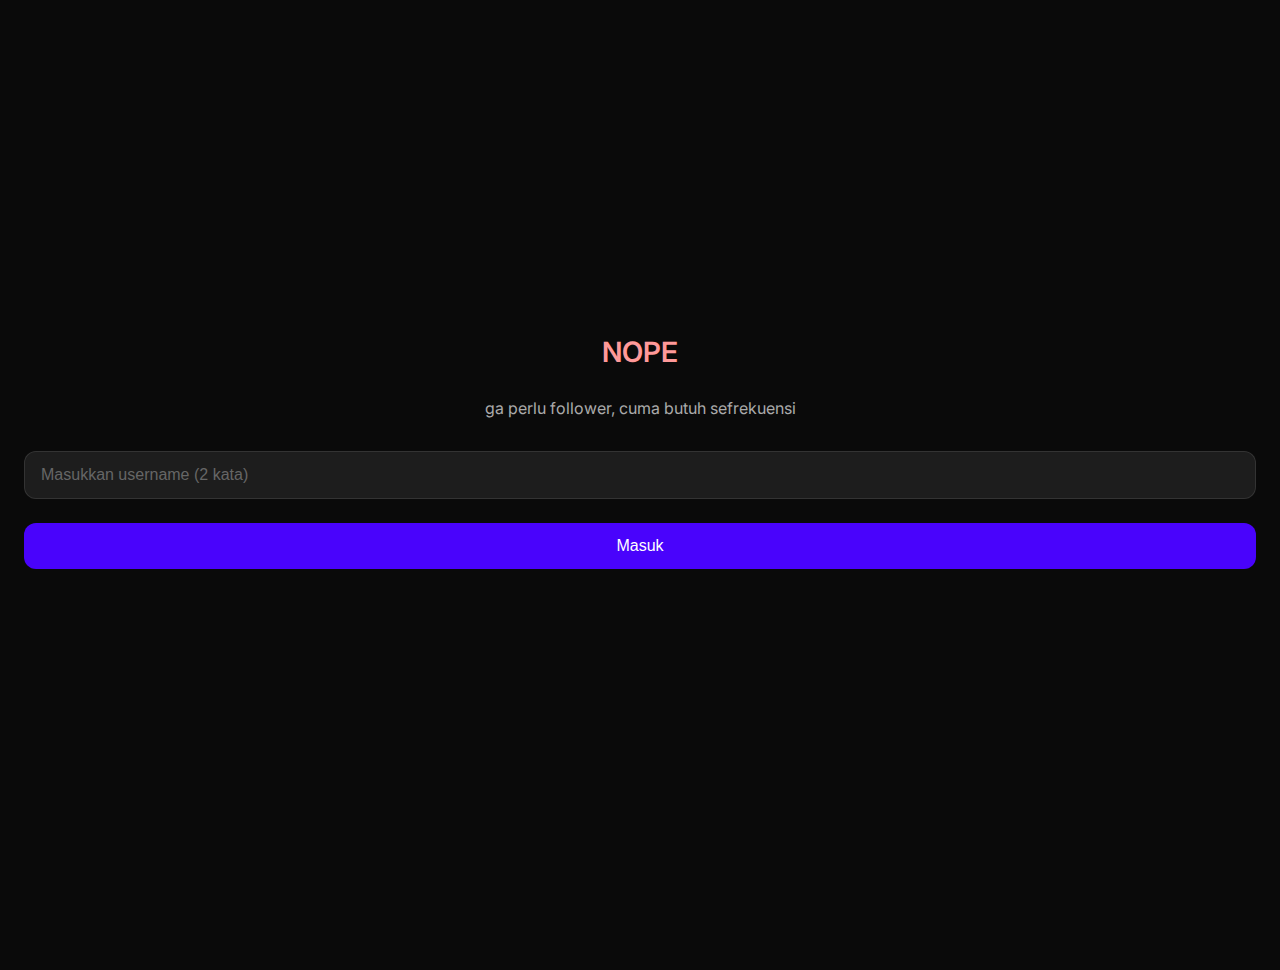
<file: index.html>
<!DOCTYPE html>
<html lang="id">
<head>
  <meta charset="UTF-8" />
  <meta name="viewport" content="width=device-width, initial-scale=1.0" />
  <title>NOPE</title>
  <link rel="preconnect" href="https://fonts.googleapis.com" />
  <link rel="preconnect" href="https://fonts.gstatic.com" crossorigin />
  <link href="https://fonts.googleapis.com/css2?family=Inter:wght@300;400;500;600&display=swap" rel="stylesheet" />
  <style>
    :root {
      --black: #000000;
      --white: #ffffff;
      --accent: #4903fc;
      --logo: #ff9999;
      --deep-black: #0a0a0a;
      --bg: var(--deep-black);
    }

    * {
      margin: 0;
      padding: 0;
      box-sizing: border-box;
    }

    body {
      background-color: var(--bg);
      color: var(--white);
      font-family: 'Inter', sans-serif;
      font-size: 16px;
      line-height: 1.5;
      overflow-x: hidden;
      min-height: 100vh;
      padding-bottom: 70px;
    }

    .container {
      max-width: 500px;
      margin: 0 auto;
      padding: 0 16px;
    }

    /* ———— LOGIN ———— */
    #login-screen {
      display: flex;
      flex-direction: column;
      justify-content: center;
      align-items: center;
      min-height: 100vh;
      padding: 0 24px;
      text-align: center;
    }

    .logo {
      font-size: 28px;
      font-weight: 600;
      color: var(--logo);
      margin-bottom: 24px;
    }

    .tagline {
      font-size: 16px;
      color: #aaa;
      margin-bottom: 32px;
      line-height: 1.4;
    }

    input {
      width: 100%;
      background: rgba(255,255,255,0.08);
      border: 1px solid rgba(255,255,255,0.1);
      border-radius: 12px;
      padding: 14px 16px;
      color: var(--white);
      font-size: 16px;
      outline: none;
      margin-bottom: 24px;
    }

    input::placeholder {
      color: #666;
    }

    input:focus {
      border-color: var(--accent);
    }

    button {
      width: 100%;
      background: var(--accent);
      color: var(--white);
      border: none;
      border-radius: 12px;
      padding: 14px;
      font-size: 16px;
      font-weight: 500;
      cursor: pointer;
      transition: opacity 0.2s;
    }

    button:hover {
      opacity: 0.9;
    }

    /* ———— DASHBOARD ———— */
    #dashboard {
      display: none;
    }

    .header {
      padding: 16px 0;
      display: flex;
      align-items: center;
      gap: 12px;
    }

    .logo-small {
      font-size: 20px;
      font-weight: 600;
      color: var(--logo);
    }

    .greeting {
      font-size: 16px;
      font-weight: 500;
      color: var(--white);
      margin-left: auto;
    }

    .rant-input {
      width: 100%;
      background: rgba(255,255,255,0.08);
      border: 1px solid rgba(255,255,255,0.1);
      border-radius: 16px;
      padding: 16px;
      color: var(--white);
      font-size: 15px;
      resize: none;
      outline: none;
      height: 60px;
      margin: 16px 0 24px;
    }

    .rant-input::placeholder {
      color: #666;
    }

    .rant-input:focus {
      border-color: var(--accent);
    }

    .feed {
      padding: 8px 0;
    }

    .rant {
      background: rgba(255,255,255,0.04);
      border-radius: 16px;
      padding: 16px;
      margin-bottom: 16px;
      font-size: 15px;
      line-height: 1.5;
    }

    .bottom-nav {
      position: fixed;
      bottom: 0;
      left: 0;
      right: 0;
      background: var(--deep-black);
      border-top: 1px solid rgba(255,255,255,0.05);
      display: flex;
      justify-content: space-around;
      padding: 12px 0;
    }

    .nav-item {
      color: #777;
      font-size: 12px;
      text-align: center;
      width: 25%;
    }

    .nav-item.active {
      color: var(--accent);
    }
  </style>
</head>
<body>
  <!-- LOGIN -->
  <div id="login-screen">
    <div class="logo">NOPE</div>
    <div class="tagline">ga perlu follower, cuma butuh sefrekuensi</div>
    <input type="text" id="username-input" placeholder="Masukkan username (2 kata)" maxlength="30" />
    <button id="login-btn">Masuk</button>
  </div>

  <!-- DASHBOARD -->
  <div id="dashboard" class="container">
    <div class="header">
      <div class="logo-small">NOPE</div>
      <div class="greeting">Hello @<span id="display-username"></span></div>
    </div>

    <textarea class="rant-input" placeholder="Perasaanmu dalam 300 huruf" maxlength="300"></textarea>

    <div class="feed" id="feed">
      <!-- Dummy rants -->
      <div class="rant">kadang pengen ilang aja gitu, gak perlu alasan</div>
      <div class="rant">ngobrol sama diri sendiri ternyata paling nyaman</div>
      <div class="rant">capek jadi versi yang disukai orang</div>
      <div class="rant">aku kangen masa kecil yang gapapa gabut</div>
      <div class="rant">hari ini aku bertahan. itu aja dulu.</div>
      <div class="rant">ga semua hal harus dijelasin, kan?</div>
      <div class="rant">ada yang ngerasa hidup cuma jadi to-do list?</div>
      <div class="rant">kadang ‘baik-baik aja’ itu cara buat ga nangis di depan orang</div>
      <div class="rant">aku pengen dipeluk, tapi malu minta</div>
      <div class="rant">ngerasa kosong, tapi tetep senyum di grup WA</div>
      <div class="rant">bukan sedih, cuma… lelah jadi manusia</div>
      <div class="rant">aku sayang kamu, tapi aku lagi ga kuat</div>
    </div>

    <div class="bottom-nav">
      <div class="nav-item active">Jejak</div>
      <div class="nav-item">Jalan</div>
      <div class="nav-item">Dunia</div>
      <div class="nav-item">Jelajah</div>
    </div>
  </div>

  <script>
    // ———— SESSION HANDLING (PERBAIKAN UTAMA) ————
    function saveSession(username) {
      const session = {
        username: username.trim(),
        token: 'fcascghasc', // dummy token, bisa diganti nanti
        timestamp: Date.now()
      };
      localStorage.setItem('userSession', JSON.stringify(session));
    }

    function getSession() {
      const raw = localStorage.getItem('userSession');
      if (!raw) return null;
      try {
        const parsed = JSON.parse(raw);
        // Pastikan ini objek dan punya username
        if (parsed && typeof parsed === 'object' && parsed.username) {
          return parsed;
        } else {
          throw new Error('Invalid session structure');
        }
      } catch (e) {
        console.warn('⚠️ Session corrupt, clearing...', e);
        localStorage.removeItem('userSession');
        return null;
      }
    }

    function clearSession() {
      localStorage.removeItem('userSession');
    }

    // ———— LOGIN LOGIC ————
    document.getElementById('login-btn').addEventListener('click', () => {
      const input = document.getElementById('username-input');
      let username = input.value.trim();

      if (!username) {
        alert('Masukkan username dulu, sayang ❤️');
        return;
      }

      const words = username.split(/\s+/);
      if (words.length !== 2) {
        alert('Username harus dua kata, ya!\nContoh: bintang jatuh');
        return;
      }

      // Simpan session yang VALID (JSON)
      saveSession(username);
      showDashboard(username);
    });

    function showDashboard(username) {
      document.getElementById('display-username').textContent = username;
      document.getElementById('login-screen').style.display = 'none';
      document.getElementById('dashboard').style.display = 'block';
    }

    // ———— ON LOAD ————
    window.addEventListener('DOMContentLoaded', () => {
      const session = getSession();
      if (session && session.username) {
        showDashboard(session.username);
      }
    });
  </script>
</body>
</html>
</file>
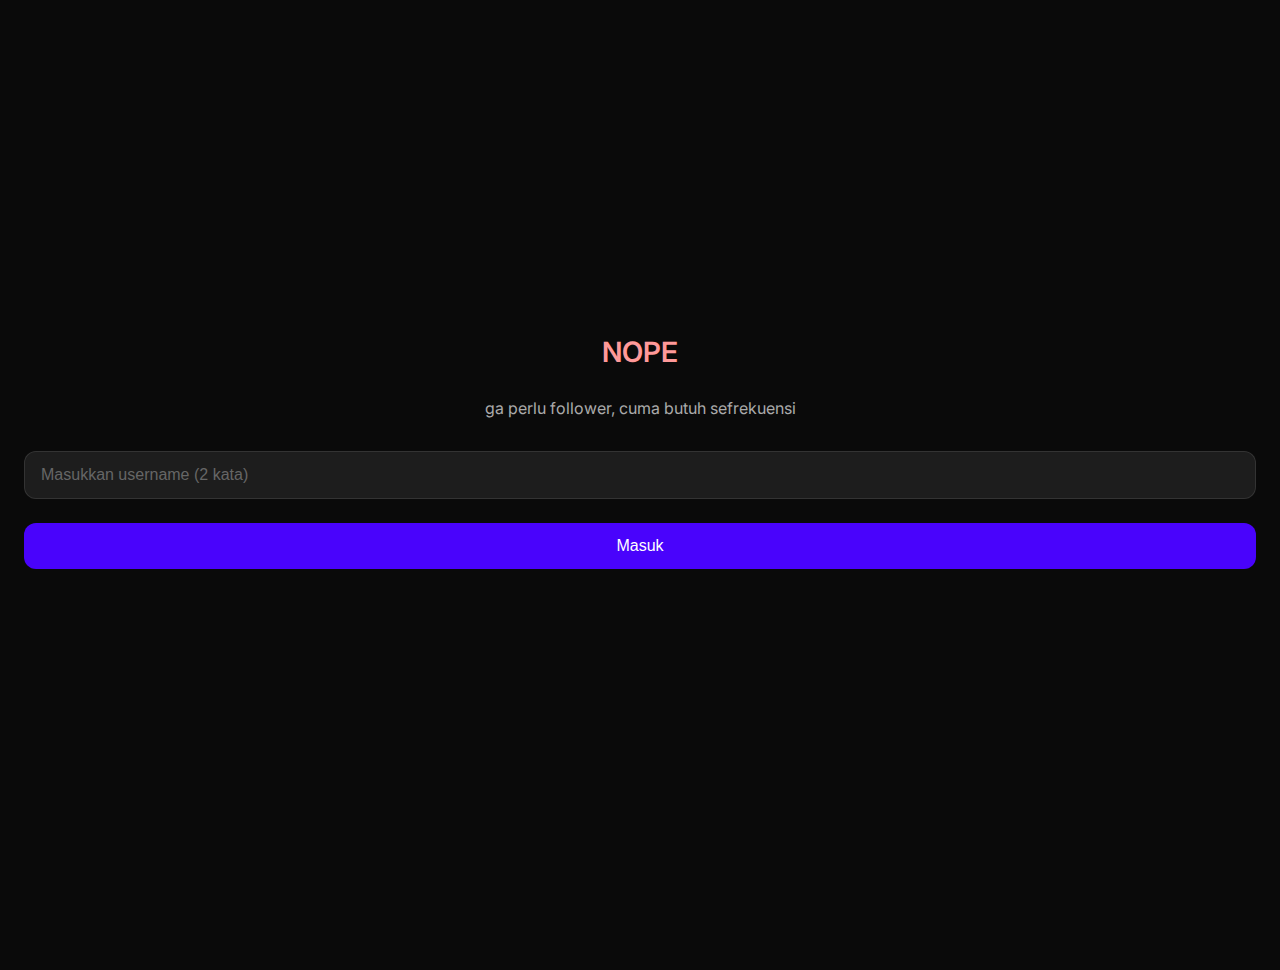
<file: kenali.html>
<!DOCTYPE html>
<html lang="id">
<head>
    <meta charset="UTF-8">
    <meta name="viewport" content="width=device-width, initial-scale=1.0">
    <title>Kenali - NOPE</title>
    <style>
        body {
            background: #000;
            color: #fff;
            font-family: sans-serif;
            padding: 20px;
            text-align: center;
        }
        .nope-header {
            margin: 40px 0;
        }
        .nope-username {
            font-size: 2rem;
            color: #FF6B8B;
            margin: 20px 0;
        }
        .nope-back {
            position: fixed;
            top: 20px;
            left: 20px;
        }
        .nope-back a {
            color: #FF6B8B;
            text-decoration: none;
        }
    </style>
</head>
<body>
    <div class="nope-back">
        <a href="/dunia.html">← Kembali</a>
    </div>
    
    <div class="nope-header">
        <h1>NOPE</h1>
        <div class="nope-username" id="usernameDisplay"></div>
        <p>Ini adalah profil NOPE-mu</p>
    </div>
    
    <div>
        <p>Data tersimpan di browser-mu sendiri.</p>
        <p>Tidak ada server, tidak ada database.</p>
    </div>

    <script>
        document.addEventListener('DOMContentLoaded', function() {
            const username = sessionStorage.getItem('nope_username');
            if (!username) {
                window.location.href = '/';
                return;
            }
            
            document.getElementById('usernameDisplay').textContent = `@${username}`;
        });
    </script>
</body>
</html>
</file>
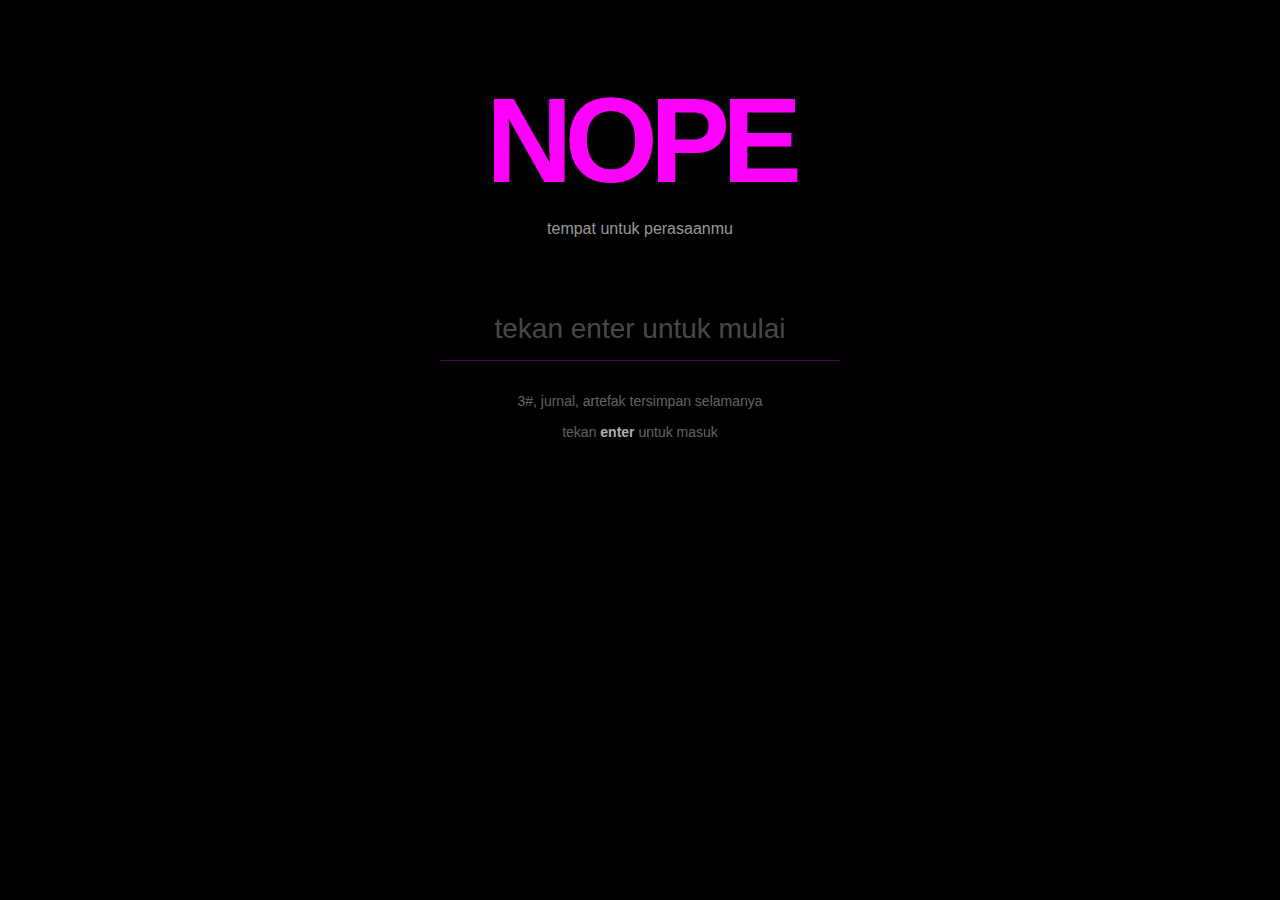
<file: login.html>
<!DOCTYPE html>
<html lang="id">
<head>
    <meta charset="UTF-8">
    <meta name="viewport" content="width=device-width, initial-scale=1.0">
    <title>NOPE</title>
    
    <!-- PWA Manifest -->
    <link rel="manifest" href="manifest.json">
    <meta name="theme-color" content="#000000">
    
    <style>
        /* ===== RESET & BASE ===== */
        * {
            margin: 0;
            padding: 0;
            box-sizing: border-box;
        }
        
        body {
            background: #000;
            color: #fff;
            font-family: -apple-system, BlinkMacSystemFont, sans-serif;
            min-height: 100vh;
            overflow-x: hidden;
            -webkit-font-smoothing: antialiased;
        }
        
        /* ===== PAGES ===== */
        .page {
            display: none;
            min-height: 100vh;
            padding: 40px 20px;
            animation: fadeIn 0.3s ease;
        }
        
        .page.active {
            display: block;
        }
        
        @keyframes fadeIn {
            from { opacity: 0; }
            to { opacity: 1; }
        }
        
        /* ===== LOGO NOPE ===== */
        .logo {
            font-size: 120px;
            font-weight: 900;
            text-align: center;
            color: #ff00ff;
            margin: 40px 0 20px 0;
            line-height: 1;
            letter-spacing: -8px;
        }
        
        /* ===== SUBTITLE ===== */
        .subtitle {
            text-align: center;
            color: rgba(255, 255, 255, 0.6);
            font-size: 16px;
            margin-bottom: 60px;
            font-weight: 300;
        }
        
        /* ===== INPUT STYLE (BOXLESS) ===== */
        .nope-input {
            width: 100%;
            max-width: 400px;
            margin: 0 auto 30px auto;
            display: block;
            background: transparent;
            border: none;
            border-bottom: 1px solid rgba(255, 255, 255, 0.1);
            color: white;
            font-size: 28px;
            text-align: center;
            padding: 15px 0;
            outline: none;
            font-weight: 300;
            transition: all 0.3s;
        }
        
        .nope-input:focus {
            border-bottom-color: #ff00ff;
        }
        
        .nope-input::placeholder {
            color: rgba(255, 255, 255, 0.3);
        }
        
        /* ===== USER STATUS ===== */
        .user-status {
            text-align: center;
            margin: 20px auto 40px auto;
            max-width: 400px;
            padding: 15px;
            border-radius: 0;
            font-size: 15px;
            line-height: 1.5;
            background: rgba(255, 0, 255, 0.05);
            color: rgba(255, 255, 255, 0.7);
            display: none;
        }
        
        .user-status.show {
            display: block;
            animation: slideUp 0.3s ease;
        }
        
        @keyframes slideUp {
            from {
                opacity: 0;
                transform: translateY(10px);
            }
            to {
                opacity: 1;
                transform: translateY(0);
            }
        }
        
        /* ===== HINT TEXT ===== */
        .hint {
            text-align: center;
            color: rgba(255, 255, 255, 0.4);
            font-size: 14px;
            margin: 10px auto;
            max-width: 400px;
            line-height: 1.5;
        }
        
        .hint strong {
            color: rgba(255, 255, 255, 0.7);
        }
        
        /* ===== INSTRUCTIONS ===== */
        .instructions {
            text-align: center;
            max-width: 500px;
            margin: 40px auto;
            color: rgba(255, 255, 255, 0.6);
            line-height: 1.6;
        }
        
        /* ===== ZONA SELECTION (BOXLESS) ===== */
        .zona-list {
            display: flex;
            flex-direction: column;
            gap: 15px;
            max-width: 400px;
            margin: 30px auto;
        }
        
        .zona-item {
            padding: 20px;
            text-align: center;
            cursor: pointer;
            transition: all 0.3s;
            color: rgba(255, 255, 255, 0.6);
            border-bottom: 1px solid rgba(255, 255, 255, 0.05);
            position: relative;
        }
        
        .zona-item:hover {
            color: white;
            background: rgba(255, 0, 255, 0.03);
        }
        
        .zona-item.selected {
            color: #ff00ff;
        }
        
        .zona-item.selected::after {
            content: "✓";
            position: absolute;
            right: 20px;
            color: #ff00ff;
        }
        
        .zona-name {
            font-size: 20px;
            font-weight: 500;
            margin-bottom: 5px;
        }
        
        .zona-desc {
            font-size: 14px;
            color: rgba(255, 255, 255, 0.4);
        }
        
        /* ===== HASHTAG SELECTION (BOXLESS) ===== */
        .hashtag-grid {
            display: flex;
            flex-wrap: wrap;
            justify-content: center;
            gap: 10px;
            max-width: 600px;
            margin: 30px auto;
        }
        
        .hashtag-item {
            padding: 12px 20px;
            cursor: pointer;
            transition: all 0.3s;
            color: rgba(255, 255, 255, 0.5);
            font-size: 15px;
            border-radius: 20px;
            background: rgba(255, 255, 255, 0.02);
        }
        
        .hashtag-item:hover {
            color: white;
            background: rgba(255, 0, 255, 0.1);
        }
        
        .hashtag-item.selected {
            color: #ff00ff;
            background: rgba(255, 0, 255, 0.15);
        }
        
        /* ===== COUNTER (BOXLESS) ===== */
        .counter {
            position: fixed;
            bottom: 30px;
            right: 30px;
            color: rgba(255, 255, 255, 0.3);
            font-size: 14px;
            text-align: right;
        }
        
        .counter .number {
            color: #ff00ff;
            font-size: 18px;
            font-weight: 500;
        }
        
        /* ===== SUBMIT BUTTON (BOXLESS) ===== */
        .submit-area {
            text-align: center;
            margin: 60px auto 40px auto;
            max-width: 400px;
        }
        
        .enter-hint {
            color: rgba(255, 255, 255, 0.3);
            font-size: 14px;
            margin-top: 15px;
        }
        
        /* ===== WELCOME TEXT ===== */
        .welcome-text {
            text-align: center;
            font-size: 24px;
            margin: 40px auto;
            color: rgba(255, 255, 255, 0.8);
            max-width: 500px;
            line-height: 1.4;
        }
        
        .username-display {
            color: #ff00ff;
            font-weight: 500;
        }
        
        /* ===== BACK LINK ===== */
        .back-link {
            text-align: center;
            margin-top: 40px;
        }
        
        .back-link a {
            color: rgba(255, 255, 255, 0.4);
            text-decoration: none;
            font-size: 14px;
            transition: color 0.3s;
        }
        
        .back-link a:hover {
            color: rgba(255, 255, 255, 0.7);
        }
        
        /* ===== DUNIA CONTENT ===== */
        .user-stats {
            text-align: center;
            color: rgba(255, 255, 255, 0.5);
            margin: 20px auto 40px auto;
            max-width: 500px;
        }
        
        .user-stats span {
            color: #ff00ff;
        }
        
        /* ===== ANIMATIONS ===== */
        .pulse {
            animation: pulse 2s infinite;
        }
        
        @keyframes pulse {
            0% { opacity: 0.6; }
            50% { opacity: 1; }
            100% { opacity: 0.6; }
        }
        
        /* ===== RESPONSIVE ===== */
        @media (max-width: 600px) {
            .logo {
                font-size: 80px;
                letter-spacing: -5px;
            }
            
            .nope-input {
                font-size: 24px;
                max-width: 300px;
            }
            
            .zona-list {
                max-width: 300px;
            }
            
            .hashtag-grid {
                max-width: 320px;
            }
        }
    </style>
</head>
<body>
    <!-- HOME PAGE -->
    <div id="home" class="page active">
        <div class="logo">NOPE</div>
        
        <div class="subtitle">
            tempat untuk perasaanmu
        </div>
        
        <input type="text" 
               class="nope-input" 
               placeholder="tekan enter untuk mulai"
               readonly
               style="border-bottom-color: rgba(255, 0, 255, 0.3);">
        
        <div class="hint">
            3#, jurnal, artefak tersimpan selamanya
        </div>
        
        <div class="hint pulse">
            tekan <strong>enter</strong> untuk masuk
        </div>
    </div>
    
    <!-- LOGIN PAGE -->
    <div id="login" class="page">
        <div class="logo">NOPE</div>
        
        <input type="text" 
               class="nope-input" 
               id="usernameInput"
               placeholder="nama_kamu"
               autocomplete="off"
               autocapitalize="none"
               spellcheck="false">
        
        <div class="user-status" id="userStatus"></div>
        
        <div class="hint">
            gunakan huruf, angka, underscore<br>
            minimal 3 karakter
        </div>
        
        <div class="hint">
            tekan <strong>enter</strong> untuk masuk
        </div>
        
        <div class="back-link">
            <a href="#" onclick="showPage('home')">← kembali</a>
        </div>
    </div>
    
    <!-- ONBOARDING PAGE -->
    <div id="onboarding" class="page">
        <div class="logo">NOPE</div>
        
        <div class="welcome-text">
            halo <span class="username-display" id="currentUser">...</span><br>
            pilih zona dan hashtag mu
        </div>
        
        <div class="instructions">
            pilih <strong>1 zona</strong> yang paling sesuai denganmu
        </div>
        
        <div class="zona-list" id="zonaList">
            <!-- Zona items will be added by JavaScript -->
        </div>
        
        <div class="instructions">
            pilih <strong>5#</strong> yang paling relate dengan perasaanmu
        </div>
        
        <div class="hashtag-grid" id="hashtagGrid">
            <!-- Hashtag items will be added by JavaScript -->
        </div>
        
        <div class="counter">
            <div>zona: <span class="number" id="zonaCount">0</span>/1</div>
            <div>#: <span class="number" id="hashtagCount">0</span>/5</div>
        </div>
        
        <div class="submit-area">
            <div class="enter-hint" id="submitHint">
                pilih zona dan 5# untuk melanjutkan
            </div>
        </div>
        
        <div class="back-link">
            <a href="#" onclick="showPage('login')">← ganti username</a>
        </div>
    </div>
    
    <!-- DUNIA PAGE -->
    <div id="dunia" class="page">
        <div class="logo">NOPE</div>
        
        <div class="welcome-text" id="welcomeText">
            selamat datang
        </div>
        
        <div class="user-stats" id="userStats">
            <!-- Stats will be filled by JavaScript -->
        </div>
        
        <div class="instructions">
            kamu telah masuk ke dunia NOPE
        </div>
        
        <div class="submit-area">
            <div class="enter-hint">
                terima kasih telah bergabung
            </div>
        </div>
        
        <div class="back-link">
            <a href="#" onclick="logout()">← keluar</a>
        </div>
    </div>

    <script>
        // ===== STATE =====
        let currentUser = null;
        let selectedZona = null;
        let selectedHashtags = [];
        
        // ===== DATA =====
        const zonas = [
            {
                id: 'popculture',
                name: 'PopCulture',
                desc: 'film, musik, meme, tren viral'
            },
            {
                id: 'personalpain',
                name: 'PersonalPain', 
                desc: 'kecemasan, trauma, healing, self-care'
            },
            {
                id: 'socialsickness',
                name: 'SocialSickness',
                desc: 'toxic relationship, FOMO, loneliness'
            },
            {
                id: 'movement',
                name: 'Movement',
                desc: 'aktivisme, perubahan, gerakan sosial'
            }
        ];
        
        const hashtags = [
            '#depresi', '#anxiety', '#overthinking',
            '#selflove', '#burnout', '#lonely',
            '#mentalhealth', '#healing', '#trauma',
            '#fomo', '#toxic', '#pressure',
            '#sadboy', '#sadgirl', '#escape',
            '#arttherapy', '#music', '#writing',
            '#socialmedia', '#digitaldetox', '#mindfulness',
            '#growth', '#change', '#hope'
        ];
        
        // ===== ROUTER =====
        function showPage(pageId) {
            // Hide all pages
            document.querySelectorAll('.page').forEach(page => {
                page.classList.remove('active');
            });
            
            // Show target page
            const page = document.getElementById(pageId);
            if (page) {
                page.classList.add('active');
                
                // Update URL hash
                window.location.hash = pageId;
                
                // Initialize page
                switch(pageId) {
                    case 'home':
                        initHomePage();
                        break;
                    case 'login':
                        initLoginPage();
                        break;
                    case 'onboarding':
                        initOnboardingPage();
                        break;
                    case 'dunia':
                        initDuniaPage();
                        break;
                }
            }
        }
        
        // Handle browser back/forward
        window.addEventListener('hashchange', function() {
            const pageId = window.location.hash.replace('#', '') || 'home';
            showPage(pageId);
        });
        
        // ===== PAGE: HOME =====
        function initHomePage() {
            // Enter key to go to login
            document.addEventListener('keydown', function homeKeyHandler(e) {
                if (e.key === 'Enter') {
                    showPage('login');
                    document.removeEventListener('keydown', homeKeyHandler);
                }
            });
            
            // Click anywhere to go to login
            document.addEventListener('click', function homeClickHandler() {
                showPage('login');
                document.removeEventListener('click', homeClickHandler);
            });
        }
        
        // ===== PAGE: LOGIN =====
        function initLoginPage() {
            const input = document.getElementById('usernameInput');
            const status = document.getElementById('userStatus');
            
            // Focus input
            input.value = '';
            input.focus();
            status.style.display = 'none';
            
            // Enter key listener
            input.addEventListener('keydown', function(e) {
                if (e.key === 'Enter') {
                    processLogin();
                }
            });
            
            // Real-time validation
            input.addEventListener('input', function() {
                const username = this.value.trim().toLowerCase();
                
                if (username.length < 3) {
                    status.style.display = 'none';
                    return;
                }
                
                // Auto-format
                let formatted = username
                    .replace(/\s+/g, '_')
                    .replace(/[^a-z0-9_]/g, '');
                
                if (username !== formatted) {
                    this.value = formatted;
                }
                
                // Check if user exists
                const users = getUsers();
                
                if (users[formatted]) {
                    status.style.display = 'block';
                    status.textContent = `@${formatted} sudah ada • tekan enter untuk login`;
                } else {
                    status.style.display = 'block';
                    status.textContent = `@${formatted} akan dibuat baru`;
                }
            });
        }
        
        function processLogin() {
            const input = document.getElementById('usernameInput');
            let username = input.value.trim().toLowerCase();
            
            // Validation
            if (username.length < 3) {
                return;
            }
            
            // Format username
            username = username
                .replace(/\s+/g, '_')
                .replace(/[^a-z0-9_]/g, '');
            
            if (username.length < 3) {
                return;
            }
            
            // Set current user
            currentUser = username;
            
            // Check if user exists and is onboarded
            const users = getUsers();
            
            if (users[username] && users[username].onboarded) {
                // Go to dunia
                showPage('dunia');
            } else {
                // Go to onboarding
                showPage('onboarding');
            }
        }
        
        // ===== PAGE: ONBOARDING =====
        function initOnboardingPage() {
            if (!currentUser) {
                showPage('login');
                return;
            }
            
            // Display username
            document.getElementById('currentUser').textContent = '@' + currentUser;
            
            // Reset selections
            selectedZona = null;
            selectedHashtags = [];
            
            // Render zonas
            renderZonas();
            
            // Render hashtags
            renderHashtags();
            
            // Update counter
            updateOnboardingCounter();
            
            // Enter key listener for submit
            document.addEventListener('keydown', function onboardingKeyHandler(e) {
                if (e.key === 'Enter') {
                    const canSubmit = selectedZona && selectedHashtags.length === 5;
                    if (canSubmit) {
                        saveOnboarding();
                        document.removeEventListener('keydown', onboardingKeyHandler);
                    }
                }
            });
        }
        
        function renderZonas() {
            const container = document.getElementById('zonaList');
            container.innerHTML = '';
            
            zonas.forEach(zona => {
                const div = document.createElement('div');
                div.className = 'zona-item';
                div.dataset.id = zona.id;
                
                div.innerHTML = `
                    <div class="zona-name">${zona.name}</div>
                    <div class="zona-desc">${zona.desc}</div>
                `;
                
                div.addEventListener('click', () => selectZona(zona.id));
                container.appendChild(div);
            });
        }
        
        function renderHashtags() {
            const container = document.getElementById('hashtagGrid');
            container.innerHTML = '';
            
            hashtags.forEach(tag => {
                const span = document.createElement('span');
                span.className = 'hashtag-item';
                span.textContent = tag;
                span.dataset.tag = tag;
                
                span.addEventListener('click', () => toggleHashtag(tag));
                container.appendChild(span);
            });
        }
        
        function selectZona(zonaId) {
            // Reset all zonas
            document.querySelectorAll('.zona-item').forEach(item => {
                item.classList.remove('selected');
            });
            
            // Select clicked zona
            const item = document.querySelector(`.zona-item[data-id="${zonaId}"]`);
            if (item) {
                item.classList.add('selected');
                selectedZona = zonaId;
            }
            
            updateOnboardingCounter();
        }
        
        function toggleHashtag(tag) {
            const element = document.querySelector(`.hashtag-item[data-tag="${tag}"]`);
            
            if (selectedHashtags.includes(tag)) {
                // Remove
                const index = selectedHashtags.indexOf(tag);
                selectedHashtags.splice(index, 1);
                element.classList.remove('selected');
            } else if (selectedHashtags.length < 5) {
                // Add
                selectedHashtags.push(tag);
                element.classList.add('selected');
            }
            
            updateOnboardingCounter();
        }
        
        function updateOnboardingCounter() {
            // Update counts
            document.getElementById('zonaCount').textContent = selectedZona ? '1' : '0';
            document.getElementById('hashtagCount').textContent = selectedHashtags.length;
            
            // Update hint
            const hint = document.getElementById('submitHint');
            if (selectedZona && selectedHashtags.length === 5) {
                hint.textContent = 'tekan enter untuk melanjutkan';
                hint.style.color = 'rgba(255, 0, 255, 0.7)';
            } else {
                hint.textContent = 'pilih zona dan 5# untuk melanjutkan';
                hint.style.color = 'rgba(255, 255, 255, 0.3)';
            }
        }
        
        function saveOnboarding() {
            // Save user data
            const users = getUsers();
            
            users[currentUser] = {
                username: currentUser,
                created: Date.now(),
                lastLogin: Date.now(),
                interests: {
                    zona: selectedZona,
                    hashtags: selectedHashtags,
                    selectedAt: new Date().toISOString()
                },
                onboarded: true,
                journals: [],
                artifacts: [],
                settings: {
                    theme: 'minimal',
                    zona: selectedZona
                }
            };
            
            localStorage.setItem('nope_users', JSON.stringify(users));
            
            // Show success then redirect
            const hint = document.getElementById('submitHint');
            hint.textContent = 'tersimpan ✓ mengalihkan...';
            
            setTimeout(() => {
                showPage('dunia');
            }, 800);
        }
        
        // ===== PAGE: DUNIA =====
        function initDuniaPage() {
            if (!currentUser) {
                showPage('login');
                return;
            }
            
            // Get user data
            const users = getUsers();
            const user = users[currentUser];
            
            if (!user || !user.onboarded) {
                showPage('onboarding');
                return;
            }
            
            // Update welcome text
            document.getElementById('welcomeText').innerHTML = `
                selamat datang di dunia NOPE<br>
                <span style="color:#ff00ff">@${currentUser}</span>
            `;
            
            // Update stats
            const stats = document.getElementById('userStats');
            stats.innerHTML = `
                zona: <span>${user.interests.zona}</span> • 
                #: <span>${user.interests.hashtags.length}</span> • 
                bergabung: <span>${formatDate(user.created)}</span>
            `;
        }
        
        // ===== UTILITIES =====
        function getUsers() {
            return JSON.parse(localStorage.getItem('nope_users') || '{}');
        }
        
        function formatDate(timestamp) {
            const date = new Date(timestamp);
            return date.toLocaleDateString('id-ID', {
                day: 'numeric',
                month: 'short',
                year: 'numeric'
            });
        }
        
        function logout() {
            currentUser = null;
            showPage('home');
        }
        
        // ===== INITIALIZATION =====
        document.addEventListener('DOMContentLoaded', function() {
            // Check URL hash on load
            const pageId = window.location.hash.replace('#', '') || 'home';
            showPage(pageId);
            
            // Check for existing session
            const savedUser = sessionStorage.getItem('nope_user');
            if (savedUser) {
                currentUser = savedUser;
                const users = getUsers();
                if (users[savedUser] && users[savedUser].onboarded) {
                    showPage('dunia');
                }
            }
            
            // Register Service Worker for PWA
            if ('serviceWorker' in navigator) {
                navigator.serviceWorker.register('sw.js')
                    .then(() => console.log('Service Worker registered'))
                    .catch(err => console.log('Service Worker error:', err));
            }
        });
    </script>
</body>
</html>
</file>
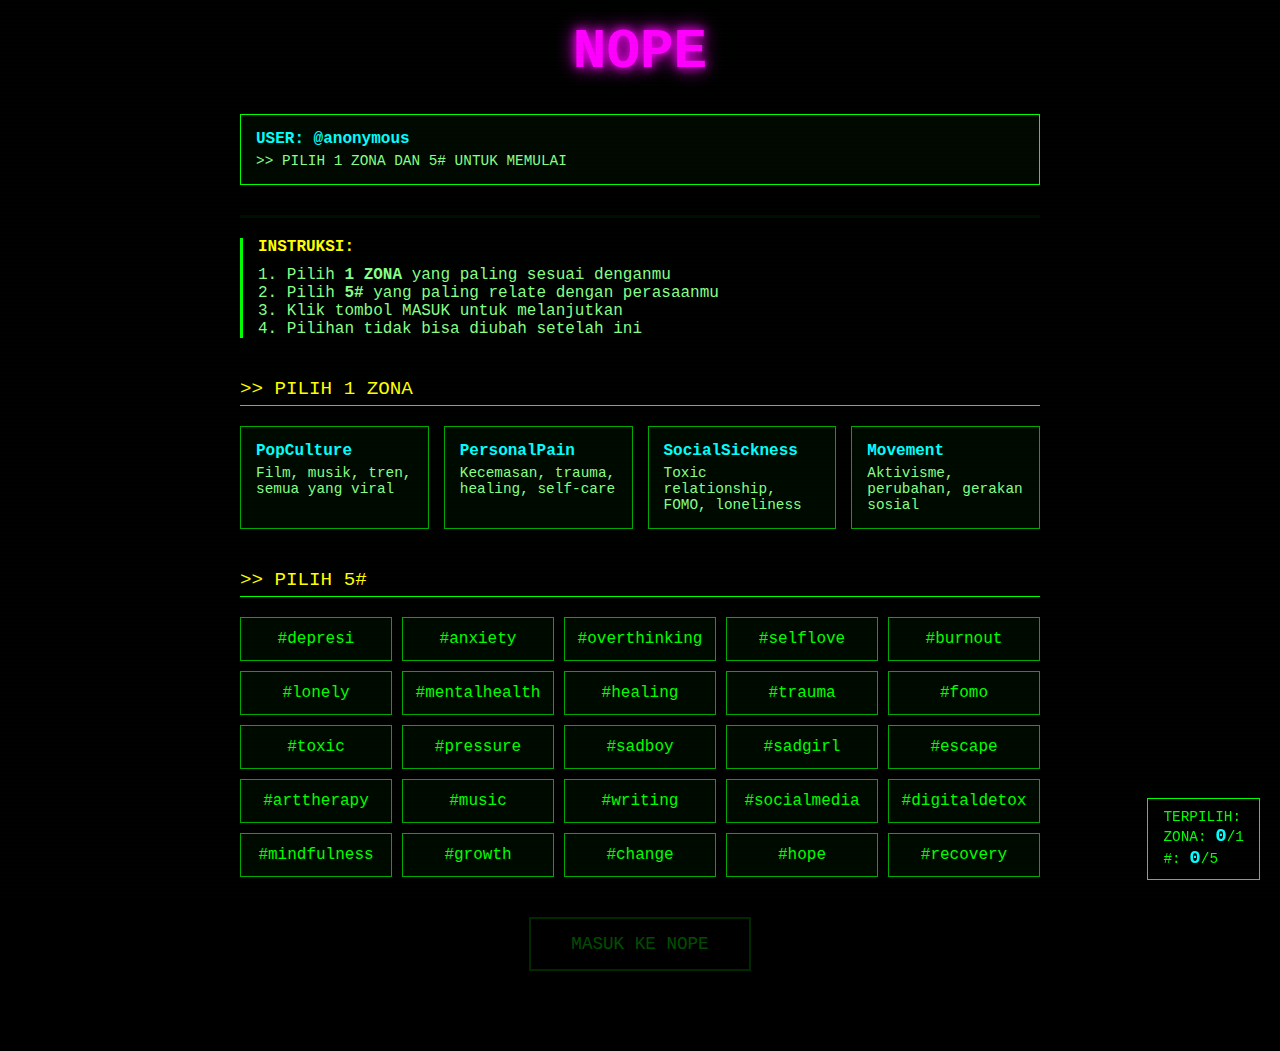
<file: onboarding.html>
<!DOCTYPE html>
<html lang="id" class="hacker-theme">
<head>
    <meta charset="UTF-8">
    <meta name="viewport" content="width=device-width, initial-scale=1.0">
    <title>Onboarding • NOPE</title>
    <style>
        /* HACKER THEME */
        body {
            background: #000;
            color: #0f0;
            font-family: 'Courier New', monospace;
            margin: 0;
            padding: 0;
            overflow-x: hidden;
        }
        
        /* Scanline effect */
        body::before {
            content: "";
            position: fixed;
            top: 0;
            left: 0;
            width: 100%;
            height: 100%;
            background: linear-gradient(
                rgba(0, 255, 0, 0.03) 50%,
                rgba(0, 0, 0, 0.03) 50%
            );
            background-size: 100% 4px;
            z-index: 1000;
            pointer-events: none;
            opacity: 0.3;
        }
        
        .container {
            max-width: 800px;
            margin: 0 auto;
            padding: 20px;
            position: relative;
        }
        
        /* NOPE Logo */
        .logo {
            font-size: 3.5rem;
            font-weight: 900;
            text-align: center;
            margin-bottom: 30px;
            color: #ff00ff;
            text-shadow: 
                0 0 10px #ff00ff,
                0 0 20px #ff00ff;
        }
        
        /* Header */
        .header {
            border: 1px solid #0f0;
            padding: 15px;
            margin-bottom: 30px;
            background: rgba(0, 30, 0, 0.3);
        }
        
        .user-info {
            color: #0ff;
            font-weight: bold;
        }
        
        /* Instructions */
        .instructions {
            border-left: 3px solid #0f0;
            padding-left: 15px;
            margin-bottom: 40px;
            color: #8f8;
        }
        
        /* Zona Selection */
        .zona-section {
            margin-bottom: 40px;
        }
        
        .section-title {
            color: #ff0;
            border-bottom: 1px solid #0f0;
            padding-bottom: 5px;
            margin-bottom: 20px;
            font-size: 1.2rem;
        }
        
        .grid {
            display: grid;
            grid-template-columns: repeat(auto-fit, minmax(180px, 1fr));
            gap: 15px;
        }
        
        .card {
            background: rgba(0, 20, 0, 0.5);
            border: 1px solid #0a0;
            padding: 15px;
            cursor: pointer;
            transition: all 0.3s;
        }
        
        .card:hover {
            background: rgba(0, 40, 0, 0.7);
            border-color: #0f0;
        }
        
        .card.selected {
            background: rgba(0, 60, 0, 0.8);
            border-color: #0f0;
            box-shadow: 0 0 10px #0f0;
        }
        
        .card-name {
            color: #0ff;
            font-weight: bold;
            margin-bottom: 5px;
        }
        
        .card-desc {
            color: #8f8;
            font-size: 0.9rem;
        }
        
        /* Hashtag Selection */
        .hashtag-section {
            margin-bottom: 40px;
        }
        
        .tag-grid {
            display: grid;
            grid-template-columns: repeat(auto-fit, minmax(140px, 1fr));
            gap: 10px;
        }
        
        .tag {
            background: rgba(0, 20, 0, 0.5);
            border: 1px solid #0a0;
            padding: 12px;
            cursor: pointer;
            text-align: center;
            transition: all 0.3s;
        }
        
        .tag:hover {
            background: rgba(0, 40, 0, 0.7);
            border-color: #0f0;
        }
        
        .tag.selected {
            background: rgba(0, 60, 0, 0.8);
            border-color: #0f0;
            box-shadow: 0 0 8px #0f0;
        }
        
        /* Counter */
        .counter {
            position: fixed;
            bottom: 20px;
            right: 20px;
            background: rgba(0, 0, 0, 0.8);
            border: 1px solid #0f0;
            padding: 10px 15px;
            font-size: 0.9rem;
        }
        
        .counter-num {
            color: #0ff;
            font-weight: bold;
            font-size: 1.2rem;
        }
        
        /* Submit Button */
        .submit-section {
            text-align: center;
            margin: 40px 0 60px 0;
        }
        
        .btn {
            background: transparent;
            color: #0f0;
            border: 2px solid #0f0;
            padding: 15px 40px;
            font-family: 'Courier New', monospace;
            font-size: 1.1rem;
            cursor: pointer;
            transition: all 0.3s;
        }
        
        .btn:hover:not(:disabled) {
            background: rgba(0, 255, 0, 0.1);
            box-shadow: 0 0 15px #0f0;
        }
        
        .btn:disabled {
            opacity: 0.3;
            cursor: not-allowed;
            border-color: #080;
        }
        
        /* Status */
        .status {
            background: rgba(0, 10, 0, 0.8);
            border: 1px solid #0a0;
            padding: 15px;
            margin-top: 20px;
            display: none;
            font-size: 0.9rem;
        }
        
        .status-line {
            margin-bottom: 5px;
        }
        
        /* Progress */
        .progress-bar {
            width: 100%;
            height: 3px;
            background: rgba(0, 30, 0, 0.5);
            margin: 20px 0;
        }
        
        .progress {
            height: 100%;
            background: #0f0;
            width: 0%;
            transition: width 0.5s;
        }
    </style>
</head>
<body>
    <div class="container">
        <!-- Logo -->
        <div class="logo">NOPE</div>
        
        <!-- Header -->
        <div class="header">
            <div class="user-info" id="usernameDisplay">
                USER: <span id="currentUser">loading...</span>
            </div>
            <div style="color: #8f8; font-size: 0.9rem; margin-top: 5px;">
                >> PILIH 1 ZONA DAN 5# UNTUK MEMULAI
            </div>
        </div>
        
        <!-- Progress -->
        <div class="progress-bar">
            <div class="progress" id="progress"></div>
        </div>
        
        <!-- Instructions -->
        <div class="instructions">
            <div style="margin-bottom: 10px;">
                <strong style="color: #ff0">INSTRUKSI:</strong>
            </div>
            <div>
                1. Pilih <strong>1 ZONA</strong> yang paling sesuai denganmu<br>
                2. Pilih <strong>5#</strong> yang paling relate dengan perasaanmu<br>
                3. Klik tombol MASUK untuk melanjutkan<br>
                4. Pilihan tidak bisa diubah setelah ini
            </div>
        </div>
        
        <!-- Zona Selection -->
        <div class="zona-section">
            <div class="section-title">>> PILIH 1 ZONA</div>
            <div class="grid" id="zonaContainer">
                <!-- Zona akan diisi JS -->
            </div>
        </div>
        
        <!-- Hashtag Selection -->
        <div class="hashtag-section">
            <div class="section-title">>> PILIH 5#</div>
            <div class="tag-grid" id="hashtagContainer">
                <!-- Hashtag akan diisi JS -->
            </div>
        </div>
        
        <!-- Submit -->
        <div class="submit-section">
            <button class="btn" id="submitBtn" disabled>
                MASUK KE NOPE
            </button>
        </div>
        
        <!-- Status -->
        <div class="status" id="statusBox">
            <!-- Status akan muncul di sini -->
        </div>
        
        <!-- Counter -->
        <div class="counter">
            <div>TERPILIH:</div>
            <div>ZONA: <span class="counter-num" id="zonaCount">0</span>/1</div>
            <div>#: <span class="counter-num" id="hashtagCount">0</span>/5</div>
        </div>
    </div>

    <script>
        // ========== KODE UTAMA ==========
        
        // Inisialisasi variabel
        let selectedZona = null;
        let selectedHashtags = [];
        
        // Data zona (4 zona sesuai permintaan)
        const zonaData = [
            { id: 'popculture', name: 'PopCulture', desc: 'Film, musik, tren, semua yang viral' },
            { id: 'personalpain', name: 'PersonalPain', desc: 'Kecemasan, trauma, healing, self-care' },
            { id: 'socialsickness', name: 'SocialSickness', desc: 'Toxic relationship, FOMO, loneliness' },
            { id: 'movement', name: 'Movement', desc: 'Aktivisme, perubahan, gerakan sosial' }
        ];
        
        // Data hashtag (25 pilihan asli)
        const hashtagData = [
            '#depresi', '#anxiety', '#overthinking', 
            '#selflove', '#burnout', '#lonely', 
            '#mentalhealth', '#healing', '#trauma',
            '#fomo', '#toxic', '#pressure',
            '#sadboy', '#sadgirl', '#escape',
            '#arttherapy', '#music', '#writing',
            '#socialmedia', '#digitaldetox', '#mindfulness',
            '#growth', '#change', '#hope', '#recovery'
        ];
        
        // Fungsi utama saat halaman dimuat
        document.addEventListener('DOMContentLoaded', function() {
            console.log('Onboarding page loaded');
            
            // Ambil username dari URL atau session
            const urlParams = new URLSearchParams(window.location.search);
            let username = urlParams.get('new');
            
            if (!username) {
                username = sessionStorage.getItem('nope_username');
            }
            
            if (!username) {
                username = 'anonymous';
            }
            
            // Tampilkan username
            document.getElementById('currentUser').textContent = '@' + username;
            
            // Render zona
            renderZona();
            
            // Render hashtag
            renderHashtag();
            
            // Setup event listeners
            setupEventListeners();
            
            // Update progress awal
            updateProgress();
            updateCounter();
        });
        
        // Render zona ke HTML
        function renderZona() {
            const container = document.getElementById('zonaContainer');
            container.innerHTML = '';
            
            zonaData.forEach(zona => {
                const div = document.createElement('div');
                div.className = 'card';
                div.dataset.id = zona.id;
                
                div.innerHTML = `
                    <div class="card-name">${zona.name}</div>
                    <div class="card-desc">${zona.desc}</div>
                `;
                
                div.addEventListener('click', function() {
                    selectZona(zona.id);
                });
                
                container.appendChild(div);
            });
        }
        
        // Render hashtag ke HTML
        function renderHashtag() {
            const container = document.getElementById('hashtagContainer');
            container.innerHTML = '';
            
            hashtagData.forEach(tag => {
                const div = document.createElement('div');
                div.className = 'tag';
                div.textContent = tag;
                div.dataset.tag = tag;
                
                div.addEventListener('click', function() {
                    toggleHashtag(tag);
                });
                
                container.appendChild(div);
            });
        }
        
        // Pilih zona
        function selectZona(zonaId) {
            // Reset semua zona
            document.querySelectorAll('.card').forEach(card => {
                card.classList.remove('selected');
            });
            
            // Pilih zona yang diklik
            const target = document.querySelector(`.card[data-id="${zonaId}"]`);
            if (target) {
                target.classList.add('selected');
                selectedZona = zonaId;
            }
            
            updateProgress();
            updateCounter();
            checkSubmitButton();
        }
        
        // Toggle hashtag (pilih/batalkan)
        function toggleHashtag(tag) {
            const target = document.querySelector(`.tag[data-tag="${tag}"]`);
            
            // Jika sudah dipilih, batalkan
            if (selectedHashtags.includes(tag)) {
                const index = selectedHashtags.indexOf(tag);
                selectedHashtags.splice(index, 1);
                target.classList.remove('selected');
            } 
            // Jika belum dipilih dan belum mencapai 5
            else if (selectedHashtags.length < 5) {
                selectedHashtags.push(tag);
                target.classList.add('selected');
            }
            // Jika sudah 5, ganti yang pertama
            else {
                const firstTag = selectedHashtags[0];
                const firstElement = document.querySelector(`.tag[data-tag="${firstTag}"]`);
                firstElement.classList.remove('selected');
                
                selectedHashtags.shift();
                selectedHashtags.push(tag);
                target.classList.add('selected');
            }
            
            updateProgress();
            updateCounter();
            checkSubmitButton();
        }
        
        // Update progress bar
        function updateProgress() {
            const progress = document.getElementById('progress');
            const total = 6; // 1 zona + 5 hashtag
            let completed = 0;
            
            if (selectedZona) completed++;
            completed += selectedHashtags.length;
            
            const percentage = (completed / total) * 100;
            progress.style.width = percentage + '%';
        }
        
        // Update counter
        function updateCounter() {
            document.getElementById('zonaCount').textContent = selectedZona ? '1' : '0';
            document.getElementById('hashtagCount').textContent = selectedHashtags.length;
        }
        
        // Cek apakah submit button harus aktif
        function checkSubmitButton() {
            const btn = document.getElementById('submitBtn');
            
            if (selectedZona && selectedHashtags.length === 5) {
                btn.disabled = false;
            } else {
                btn.disabled = true;
            }
        }
        
        // Setup event listeners
        function setupEventListeners() {
            // Submit button
            document.getElementById('submitBtn').addEventListener('click', savePreferences);
            
            // Enter key
            document.addEventListener('keydown', function(e) {
                if (e.key === 'Enter') {
                    const btn = document.getElementById('submitBtn');
                    if (!btn.disabled) {
                        savePreferences();
                    }
                }
            });
        }
        
        // Simpan preferensi user
        function savePreferences() {
            console.log('Saving user preferences...');
            
            const username = document.getElementById('currentUser').textContent.replace('@', '');
            const btn = document.getElementById('submitBtn');
            const statusBox = document.getElementById('statusBox');
            
            // Disable button
            btn.disabled = true;
            btn.textContent = 'MENYIMPAN...';
            
            // Show status box
            statusBox.style.display = 'block';
            statusBox.innerHTML = '<div class="status-line">>> Memproses pilihan...</div>';
            
            // Simpan ke localStorage
            setTimeout(function() {
                try {
                    // Ambil data user yang ada
                    let allUsers = localStorage.getItem('nope_users');
                    
                    if (!allUsers) {
                        allUsers = '{}';
                    }
                    
                    const usersObj = JSON.parse(allUsers);
                    
                    // Update atau buat data user baru
                    if (usersObj[username]) {
                        // Update user yang sudah ada
                        usersObj[username].interests = {
                            zona: selectedZona,
                            hashtags: selectedHashtags,
                            selectedAt: new Date().toISOString()
                        };
                        usersObj[username].onboarded = true;
                        usersObj[username].lastLogin = Date.now();
                    } else {
                        // Buat user baru
                        usersObj[username] = {
                            username: username,
                            created: Date.now(),
                            lastLogin: Date.now(),
                            interests: {
                                zona: selectedZona,
                                hashtags: selectedHashtags,
                                selectedAt: new Date().toISOString()
                            },
                            onboarded: true,
                            journals: [],
                            artifacts: [],
                            settings: {
                                theme: 'hacker',
                                zona: selectedZona
                            }
                        };
                    }
                    
                    // Simpan ke localStorage
                    localStorage.setItem('nope_users', JSON.stringify(usersObj));
                    
                    // Simpan ke sessionStorage
                    sessionStorage.setItem('nope_onboarded', 'true');
                    sessionStorage.setItem('nope_zona', selectedZona);
                    sessionStorage.setItem('nope_hashtags', JSON.stringify(selectedHashtags));
                    
                    // Update status
                    statusBox.innerHTML += '<div class="status-line">>> Berhasil menyimpan preferensi</div>';
                    statusBox.innerHTML += '<div class="status-line" style="color:#0ff">>> Mengalihkan ke DUNIA...</div>';
                    
                    // Redirect setelah 2 detik
                    setTimeout(function() {
                        window.location.href = 'dunia.html?user=' + username + '&onboarded=true&t=' + Date.now();
                    }, 2000);
                    
                } catch (error) {
                    console.error('Error saving preferences:', error);
                    statusBox.innerHTML += '<div class="status-line" style="color:#f00">>> ERROR: Gagal menyimpan</div>';
                    statusBox.innerHTML += '<div class="status-line">>> ' + error.message + '</div>';
                    
                    // Enable button kembali
                    btn.disabled = false;
                    btn.textContent = 'MASUK KE NOPE';
                }
            }, 500);
        }
    </script>
</body>
</html>
</file>
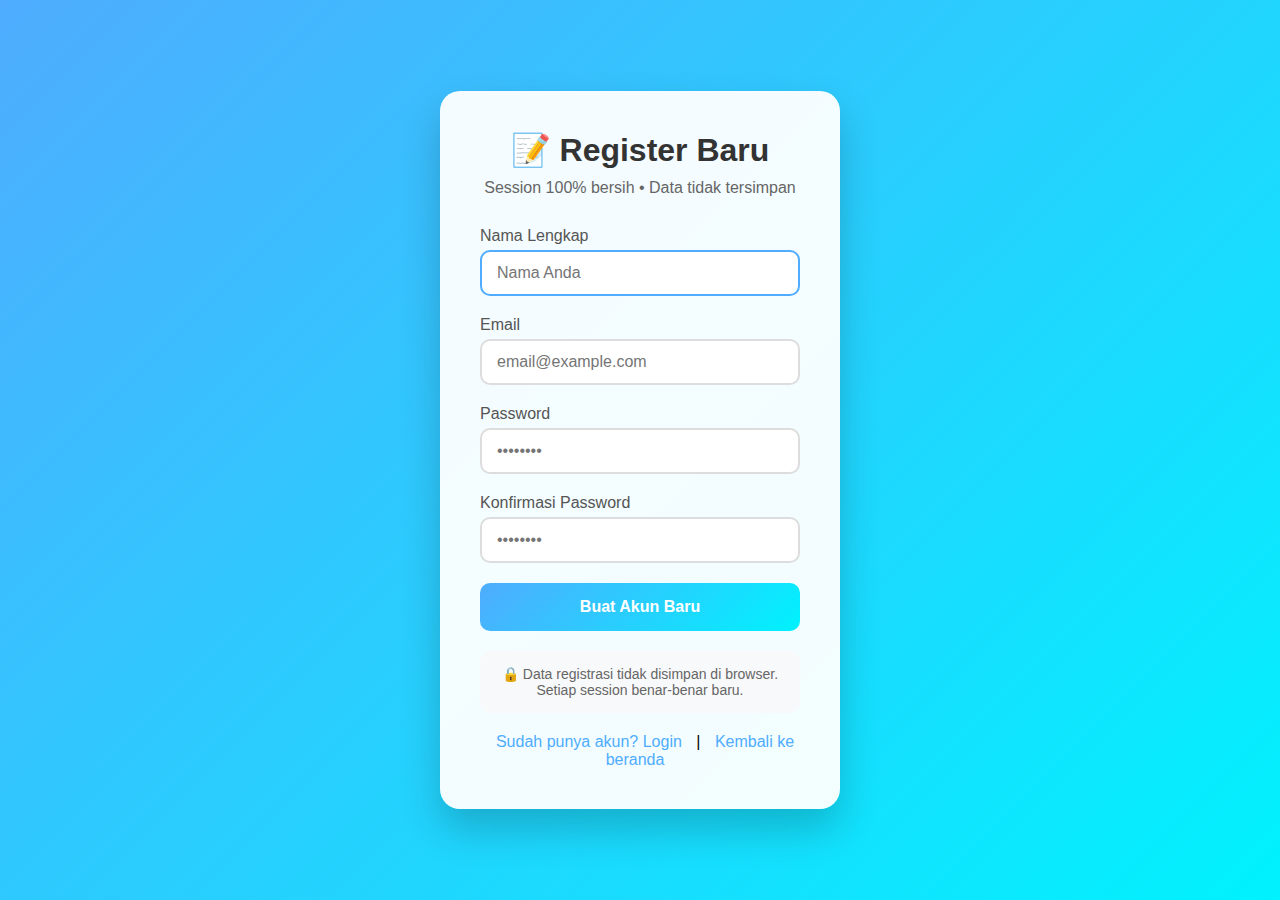
<file: registerer.html>
<!DOCTYPE html>
<html lang="id">
<head>
    <meta charset="UTF-8">
    <meta name="viewport" content="width=device-width, initial-scale=1.0">
    <title>Register - App Tanpa Jejak</title>
    <style>
        * { margin: 0; padding: 0; box-sizing: border-box; }
        body {
            font-family: -apple-system, BlinkMacSystemFont, 'Segoe UI', Roboto, sans-serif;
            background: linear-gradient(135deg, #4facfe 0%, #00f2fe 100%);
            min-height: 100vh;
            display: flex;
            align-items: center;
            justify-content: center;
            padding: 20px;
        }
        .register-container {
            background: rgba(255, 255, 255, 0.95);
            border-radius: 20px;
            padding: 40px;
            width: 100%;
            max-width: 400px;
            box-shadow: 0 20px 40px rgba(0, 0, 0, 0.2);
        }
        h1 { 
            color: #333;
            margin-bottom: 10px;
            text-align: center;
        }
        .subtitle {
            color: #666;
            text-align: center;
            margin-bottom: 30px;
        }
        .form-group {
            margin-bottom: 20px;
        }
        label {
            display: block;
            margin-bottom: 5px;
            color: #555;
            font-weight: 500;
        }
        input {
            width: 100%;
            padding: 12px 15px;
            border: 2px solid #ddd;
            border-radius: 10px;
            font-size: 16px;
            transition: border-color 0.3s;
        }
        input:focus {
            outline: none;
            border-color: #4facfe;
        }
        .btn-register {
            width: 100%;
            padding: 15px;
            background: linear-gradient(135deg, #4facfe 0%, #00f2fe 100%);
            color: white;
            border: none;
            border-radius: 10px;
            font-size: 16px;
            font-weight: 600;
            cursor: pointer;
            transition: transform 0.3s;
        }
        .btn-register:hover {
            transform: translateY(-2px);
        }
        .links {
            margin-top: 20px;
            text-align: center;
        }
        .links a {
            color: #4facfe;
            text-decoration: none;
            margin: 0 10px;
        }
        .status {
            margin-top: 15px;
            padding: 10px;
            border-radius: 5px;
            text-align: center;
            display: none;
        }
        .status.success {
            background: #d4edda;
            color: #155724;
        }
        .status.error {
            background: #f8d7da;
            color: #721c24;
        }
        .privacy-note {
            margin-top: 20px;
            padding: 15px;
            background: #f8f9fa;
            border-radius: 10px;
            font-size: 14px;
            color: #666;
            text-align: center;
        }
    </style>
</head>
<body>
    <div class="register-container">
        <h1>📝 Register Baru</h1>
        <p class="subtitle">Session 100% bersih • Data tidak tersimpan</p>
        
        <form id="registerForm">
            <div class="form-group">
                <label for="name">Nama Lengkap</label>
                <input type="text" id="name" name="name" required 
                       placeholder="Nama Anda"
                       autocomplete="off">
            </div>
            
            <div class="form-group">
                <label for="email">Email</label>
                <input type="email" id="email" name="email" required 
                       placeholder="email@example.com"
                       autocomplete="off">
            </div>
            
            <div class="form-group">
                <label for="password">Password</label>
                <input type="password" id="password" name="password" required
                       placeholder="••••••••"
                       autocomplete="new-password"
                       minlength="6">
            </div>
            
            <div class="form-group">
                <label for="confirmPassword">Konfirmasi Password</label>
                <input type="password" id="confirmPassword" name="confirmPassword" required
                       placeholder="••••••••"
                       autocomplete="new-password">
            </div>
            
            <button type="submit" class="btn-register">Buat Akun Baru</button>
        </form>
        
        <div class="privacy-note">
            🔒 Data registrasi tidak disimpan di browser.<br>
            Setiap session benar-benar baru.
        </div>
        
        <div class="links">
            <a href="/login.html?fresh=1">Sudah punya akun? Login</a>
            |
            <a href="/">Kembali ke beranda</a>
        </div>
        
        <div id="statusMessage" class="status"></div>
    </div>
    
    <!-- RESET SCRIPT -->
    <script src="/reset-session.js?v=1"></script>
    
    <script>
        document.addEventListener('DOMContentLoaded', function() {
            console.log('Register page loaded with fresh session');
            
            // Force reset untuk register page
            if (window.resetAppSession) {
                window.resetAppSession();
            }
            
            // Auto-focus name field
            document.getElementById('name').focus();
            
            // Handle form submission
            document.getElementById('registerForm').addEventListener('submit', function(e) {
                e.preventDefault();
                
                const name = document.getElementById('name').value;
                const email = document.getElementById('email').value;
                const password = document.getElementById('password').value;
                const confirmPassword = document.getElementById('confirmPassword').value;
                const status = document.getElementById('statusMessage');
                
                // Validasi
                if (password !== confirmPassword) {
                    status.style.display = 'block';
                    status.className = 'status error';
                    status.textContent = 'Password tidak cocok!';
                    return;
                }
                
                if (password.length < 6) {
                    status.style.display = 'block';
                    status.className = 'status error';
                    status.textContent = 'Password minimal 6 karakter!';
                    return;
                }
                
                // Show loading
                status.style.display = 'block';
                status.className = 'status';
                status.textContent = 'Membuat akun baru...';
                
                // Simulate registration process
                setTimeout(() => {
                    // Simpan sementara di sessionStorage (akan hilang saat tab ditutup)
                    sessionStorage.setItem('user_name', name);
                    sessionStorage.setItem('user_email', email);
                    sessionStorage.setItem('registered', 'true');
                    sessionStorage.setItem('reg_time', Date.now());
                    
                    // Show success
                    status.className = 'status success';
                    status.textContent = 'Akun berhasil dibuat! Mengalihkan ke login...';
                    
                    // Redirect to login with fresh session
                    setTimeout(() => {
                        // Clear form data
                        document.getElementById('registerForm').reset();
                        
                        // Go to login
                        window.location.href = '/login.html?fresh=1&registered=' + Date.now();
                    }, 1500);
                    
                }, 2000);
            });
            
            // Add timestamp to prevent caching
            if (!window.location.search.includes('t=')) {
                const url = new URL(window.location);
                url.searchParams.set('t', Date.now());
                url.searchParams.set('reg', '1');
                window.history.replaceState({}, '', url);
            }
        });
    </script>
</body>
</html>
</file>
